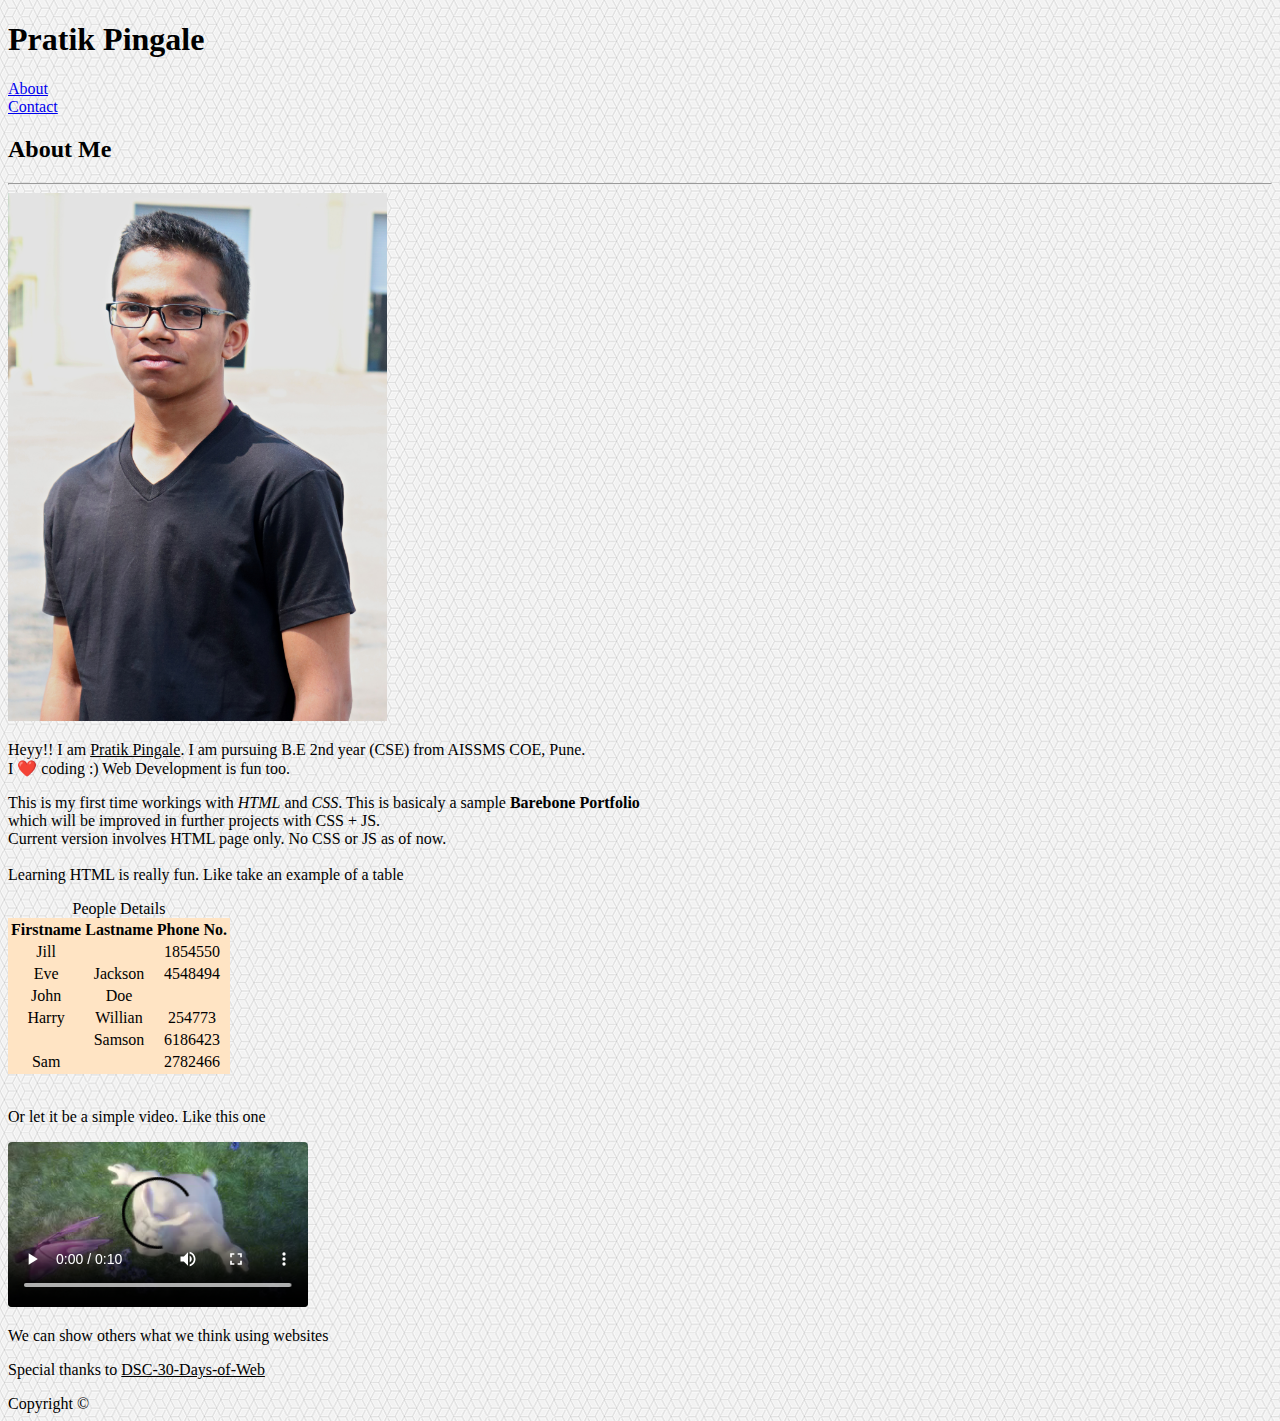
<file: Project_1/index.html>
<!DOCTYPE html>
<html lang="en">

<head>
    <meta charset="UTF-8">
    <meta name="viewport" content="width=device-width, initial-scale=1.0">
    <title>About Me</title>
</head>

<body background="assets/images/bg1.png">

    <div class="main-wrap"style="min-height: calc(100vh - 50px);">
        <header><h1 id="logo">Pratik Pingale</h1></header>

        <div class="nav-wrap">
            <nav>
                <div class="nav-items">
                    <li><a href="index.html">About</a></li>
                    <li><a href="contact.html">Contact</a></li>
                </div>
            </nav>
        </div>

        <div class="main-content">
            <h2>About Me</h2>
            <hr>
            <section>
                <img class="portrait" src="assets/images/portrait.jpg" alt="portrait picture" width="30%">

                <p>Heyy!! I am <u>Pratik Pingale</u>. I am pursuing B.E 2nd year (CSE) from AISSMS COE, Pune.<br>
                    I ❤️ coding :) Web Development is fun too.</p>

                <p>This is my first time workings with <i>HTML</i> and <i>CSS</i>.
                    This is basicaly a sample <b>Barebone Portfolio</b><br>
                    which will be improved in further projects with CSS + JS.<br>
                    Current version involves HTML page only. No CSS or JS as of now.<br><br>
                    Learning HTML is really fun. Like take an example of a table
                </p>

                <table id="table-sample" style="text-align: center;background-color: bisque;">
                    <caption>People Details</caption>
                    <tr>
                        <th>Firstname</th>
                        <th>Lastname</th>
                        <th>Phone No.</th>
                    </tr>
                    <tr>
                        <td>Jill</td>
                        <td></td>
                        <td>1854550</td>
                    </tr>
                    <tr>
                        <td>Eve</td>
                        <td>Jackson</td>
                        <td>4548494</td>
                    </tr>
                    <tr>
                        <td>John</td>
                        <td>Doe</td>
                        <td></td>
                    </tr>
                    <tr>
                        <td>Harry</td>
                        <td>Willian</td>
                        <td>254773</td>
                    </tr>
                    <tr>
                        <td></td>
                        <td>Samson</td>
                        <td>6186423</td>
                    </tr>
                    <tr>
                        <td>Sam</td>
                        <td></td>
                        <td>2782466</td>
                    </tr>
                </table><br>

                <p>Or let it be a simple video. Like this one</p>

                <video width="300" controls style="border-radius: 4px;">
                    <source src="assets/videos/movie.mp4" type="video/mp4">
                    Your browser does not support the video element.
                </video>

                <p>We can show others what we think using websites</p>
                <p>Special thanks to <a href="#" title="Press Ctrl+Shift+M" style="color:inherit">DSC-30-Days-of-Web</a></p>

            </section>
        </div>

    </div>

    <footer height="50px">Copyright &copy;</footer>

</body>

</html>
</file>
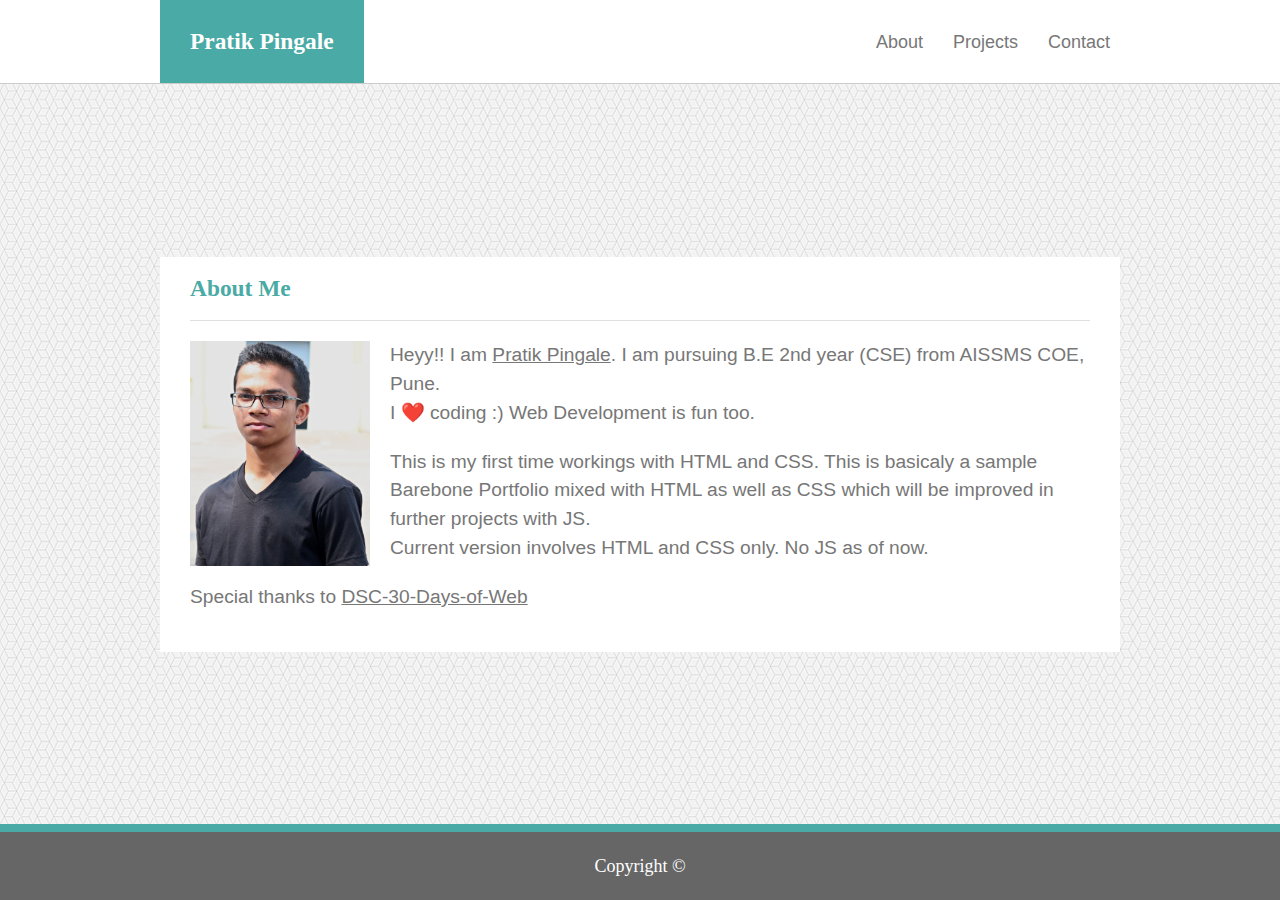
<file: Project_2/index.html>
<!DOCTYPE html>
<html lang="en">

<head>
    <meta charset="UTF-8">
    <meta name="viewport" content="width=device-width, initial-scale=1.0">
    <link rel="stylesheet" href="assets/css/reset.css">
    <link rel="stylesheet" href="assets/css/style.css">
    <title>About Me</title>
</head>

<body>

    <div class="main-wrap">
        <div class="nav-wrap">
            <nav>
                <header><h1 id="logo">Pratik Pingale</h1></header>

                <div class="nav-items">
                    <li><a href="index.html">About</a></li>
                    <li><a href="projects.html">Projects</a></li>
                    <li><a href="contact.html">Contact</a></li>
                </div>
            </nav>
        </div>

        <div class="main-content">
            <h1>About Me</h1>
            <hr>
            <section>
                <img class="portrait" src="assets/images/portrait.jpg" alt="portrait picture" width="20%">

                <p>Heyy!! I am <u>Pratik Pingale</u>. I am pursuing B.E 2nd year (CSE) from AISSMS COE, Pune.<br>
                    I ❤️ coding :) Web Development is fun too.</p>

                <p>This is my first time workings with <i>HTML</i> and <i>CSS</i>.
                    This is basicaly a sample <strong>Barebone Portfolio</strong>
                    mixed with HTML as well as CSS which will be improved in further projects with JS.<br>
                    Current version involves HTML and CSS only. No JS as of now.<br>
                </p>

                <p>Special thanks to <a href="#" title="Press Ctrl+Shift+M" style="color:inherit">DSC-30-Days-of-Web</a></p>

            </section>
        </div>

        <footer>Copyright &copy;</footer>
    </div>

</body>

</html>
</file>
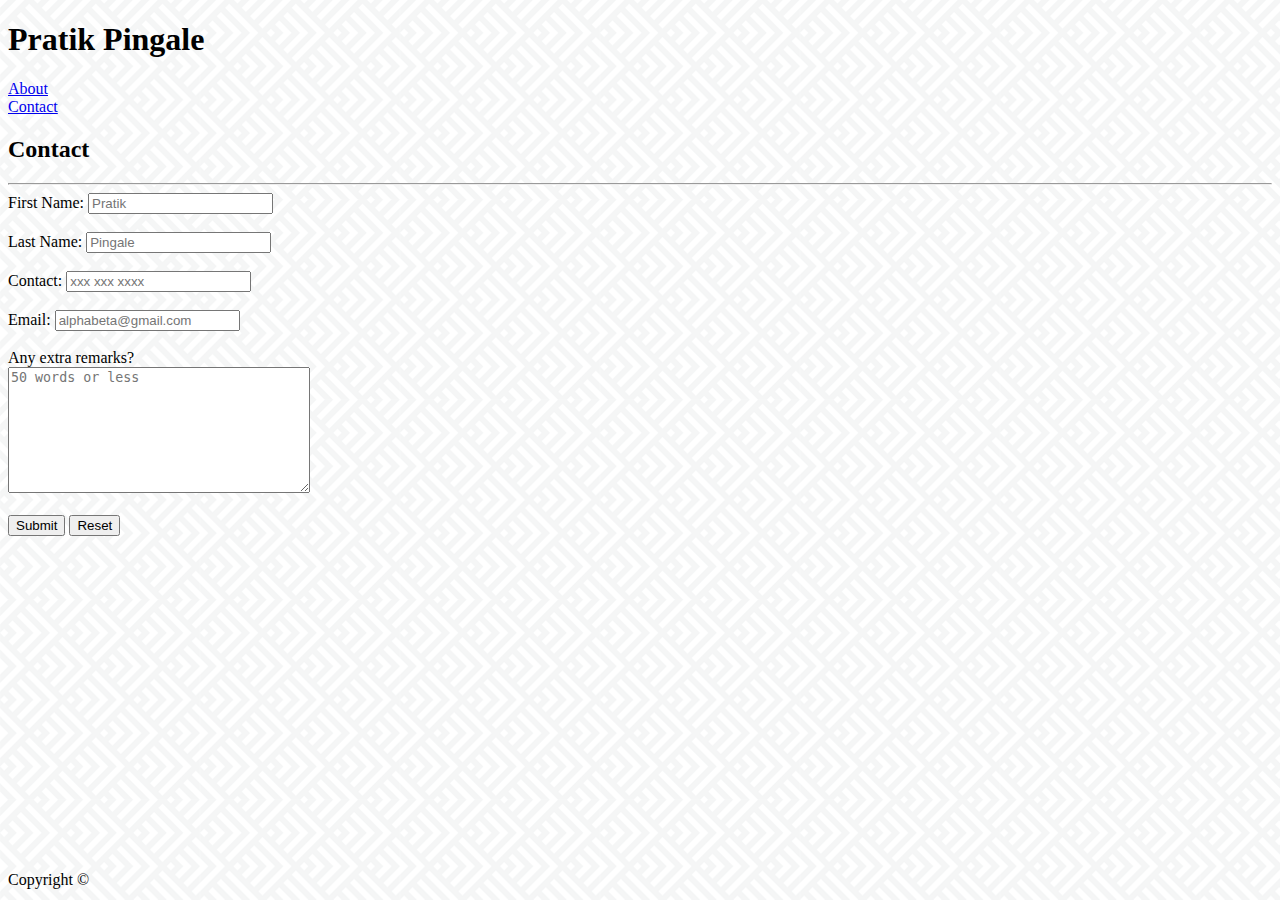
<file: Project_1/contact.html>
<!DOCTYPE html>
<html lang="en">

<head>
    <meta charset="UTF-8">
    <meta name="viewport" content="width=device-width, initial-scale=1.0">
    <title>Contact Me</title>
</head>

<body background="assets/images/bg2.png">

    <div class="main-wrap" style="min-height: calc(100vh - 50px);">
        <header><h1 id="logo">Pratik Pingale</h1></header>

        <div class="nav-wrap">
            <nav>
                <div class="nav-items">
                    <li><a href="index.html">About</a></li>
                    <li><a href="contact.html">Contact</a></li>
                </div>
            </nav>
        </div>

        <div class="main-content">
            <h2>Contact</h2>
            <hr>
            <section>
                <form action="https://www.w3schools.com/action_page.php">
                    <label for="name">First Name: </label>
                    <input type="text" name="name" placeholder="Pratik"><br><br>

                    <label for="name">Last Name: </label>
                    <input type="text" name="name" placeholder="Pingale"><br><br>

                    <label for="form-tel">Contact: </label>
                    <input type="tel" name="tel" maxlenght="20" placeholder="xxx xxx xxxx" id="form-tel"><br><br>

                    <label for="email">Email: </label>
                    <input type="text" name="email" placeholder="alphabeta@gmail.com"><br><br>

                    <label for="message">Any extra remarks?<br></label>
                    <textarea name="comment" rows="8" cols="35" placeholder="50 words or less"></textarea><br><br>

                    <input type="submit" value="Submit">
                    <input type="reset" value="Reset"><br><br>
                </form>
            </section>

        </div>

    </div>

    <footer height="20px">Copyright &copy;</footer>

</body>

</html>
</file>
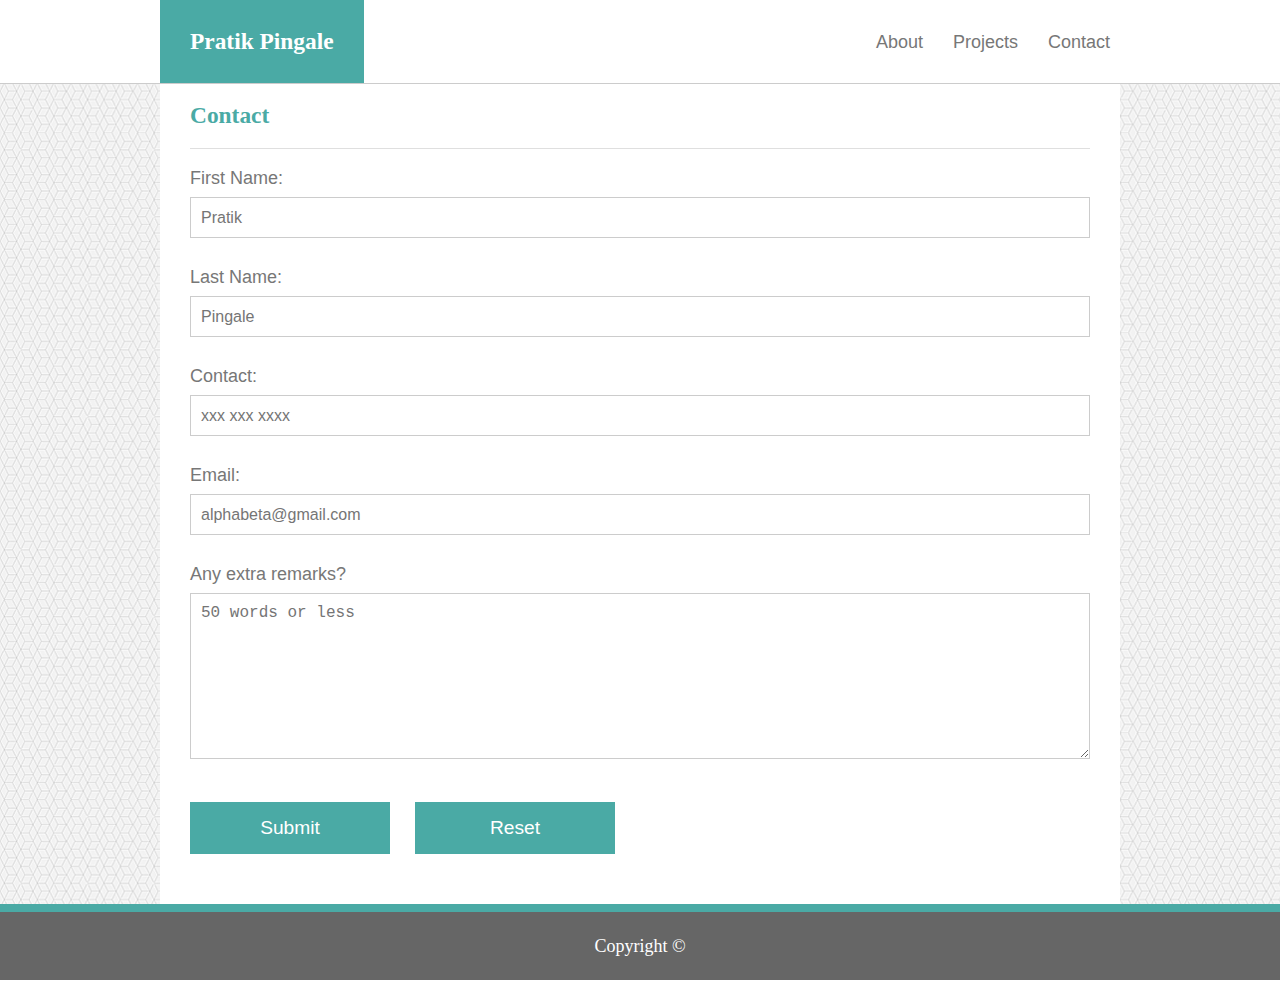
<file: Project_2/contact.html>
<!DOCTYPE html>
<html lang="en">

<head>
    <meta charset="UTF-8">
    <meta name="viewport" content="width=device-width, initial-scale=1.0">
    <link rel="stylesheet" href="assets/css/reset.css">
    <link rel="stylesheet" href="assets/css/style.css">
    <title>Contact Me</title>
</head>

<body>

    <div class="main-wrap">
        <div class="nav-wrap">
            <nav>
                <header><h1 id="logo">Pratik Pingale</h1></header>

                <div class="nav-items">
                    <li><a href="index.html">About</a></li>
                    <li><a href="projects.html">Projects</a></li>
                    <li><a href="contact.html">Contact</a></li>
                </div>
            </nav>
        </div>

        <div class="main-content">
            <h1>Contact</h1>
            <hr>
            <section>
                <form action="https://www.w3schools.com/action_page.php">
                    <label for="name">First Name:</label>
                    <input type="text" name="name" placeholder="Pratik">

                    <label for="name">Last Name:</label>
                    <input type="text" name="name" placeholder="Pingale">

                    <label for="form-tel">Contact:</label>
                    <input type="tel" name="tel" maxlenght="20" placeholder="xxx xxx xxxx" id="form-tel">

                    <label for="email">Email:</label>
                    <input type="text" name="email" placeholder="alphabeta@gmail.com">

                    <label for="message">Any extra remarks?</label>
                    <textarea name="comment" rows="8" cols="35" placeholder="50 words or less"></textarea>

                    <input type="submit" value="Submit">
                    <input type="reset" value="Reset">
                </form>
            </section>

        </div>

        <footer>Copyright &copy;</footer>
    </div>


</body>

</html>
</file>
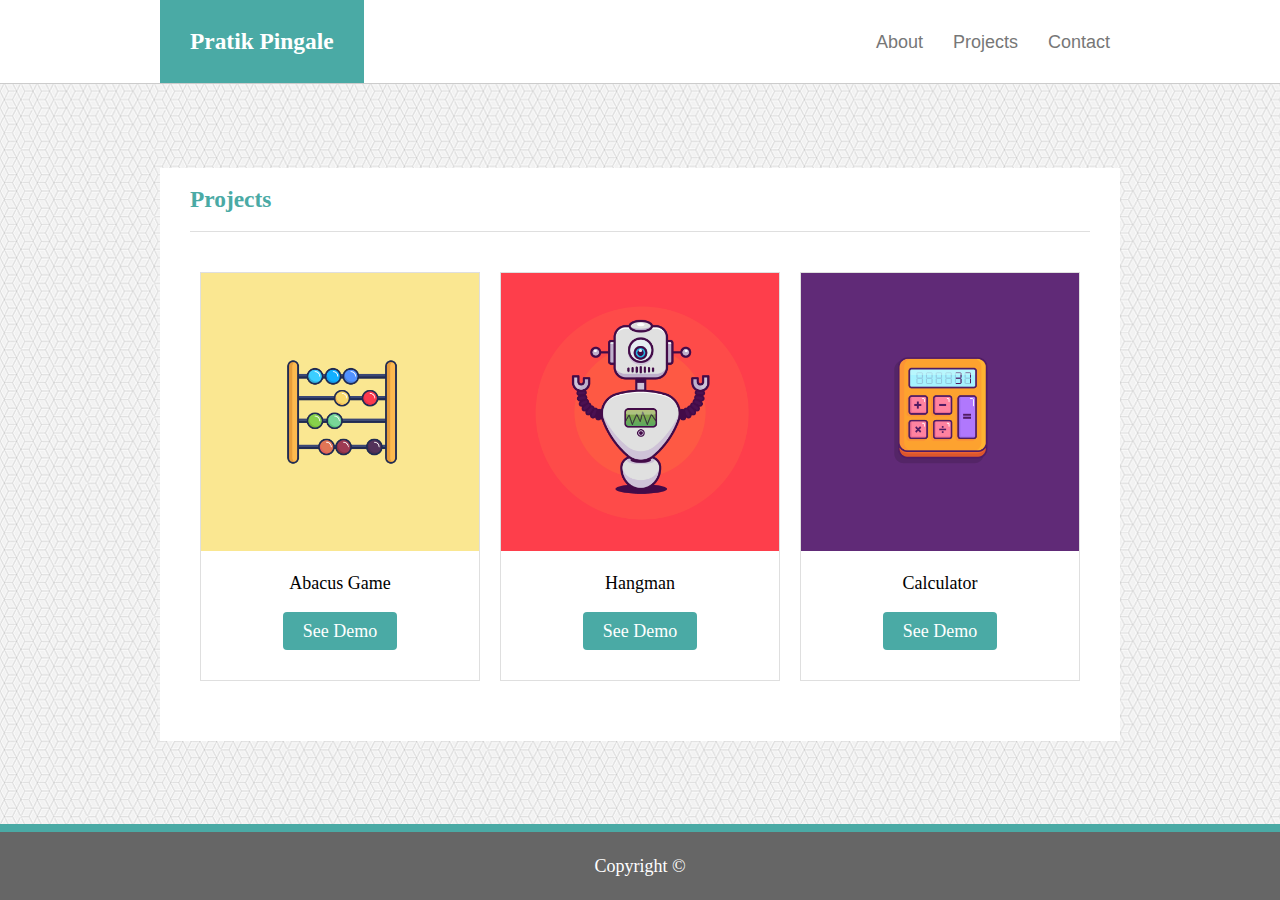
<file: Project_2/projects.html>
<!DOCTYPE html>
<html lang="en">

<head>
    <meta charset="UTF-8">
    <meta name="viewport" content="width=device-width, initial-scale=1.0">
    <title>Projects</title>
    <link rel="stylesheet" href="assets/css/reset.css">
    <link rel="stylesheet" href="assets/css/style.css">
</head>

<body>
    <div class="main-wrap">
        <div class="nav-wrap">
            <nav>
                <header><h1 id="logo">Pratik Pingale</h1></header>

                <div class="nav-items">
                    <li><a href="index.html">About</a></li>
                    <li><a href="projects.html">Projects</a></li>
                    <li><a href="contact.html">Contact</a></li>
                </div>
            </nav>
        </div>

        <div class="main-content">
            <h1>Projects</h1>
            <hr>
            <section class="projects">
                <div class="card">
                    <img src="assets/images/abacus.png" class="img-fluid" alt="abacus illustration">
                    <div class="card-body">
                        <h3 class="card-title">Abacus Game</h3>
                        <a href="#" class="btn btn-primary">See Demo</a>
                    </div>
                </div>
                <div class="card">
                    <img src="assets/images/robot.png" class="img-fluid" alt="Robot illustration">
                    <div class="card-body">
                        <h3 class="card-title">Hangman</h3>
                        <a href="#" class="btn btn-primary">See Demo</a>
                    </div>
                </div>
                <div class="card">
                    <img src="assets/images/calculator.png" class="img-fluid" alt="Calculator illustration">
                    <div class="card-body">
                        <h3 class="card-title">Calculator</h3>
                        <a href="#" class="btn btn-primary">See Demo</a>
                    </div>
                </div>

            </section>

        </div>

        <footer>Copyright &copy;</footer>
    </div>



</body>

</html>
</file>
<file: Project_2/assets/css/style.css>
body {
	font-size: 18px;
	background-image: url('../images/bg1.png');
}

.img-fluid {
	max-width: 100%;
}

.main-wrap {
	display: flex;
	flex-direction: column;
	min-height: 100vh;
	justify-content: space-between;
}

.nav-wrap {
	background-color: #ffffff;
	border-bottom: 1px solid #cccccc;
}

nav {
	max-width: 960px;
	margin: 0 auto;
	display: flex;
	justify-content: space-between;
}

#logo {
	background-color: #4aaaa5;
	color: #ffffff;
	padding: 30px 30px;
	margin: 0;
}

h1 {
	margin-bottom: 20px;
	font-size: 1.3em;
	font-weight: bold;
	color: #4aaaa5;
}

hr {
	margin-top: 10px;
	margin-bottom: 20px;
	border: 0;
	border-top: 1px solid rgba(0, 0, 0, .125);
}

nav .nav-items {
	display: flex;
	align-items: center;
	padding-right: 10px;
	list-style: none;
	font-family: 'Arial', 'Helvetica Neue', Helvetica, sans-serif;
}

nav .nav-items li {
	padding-left: 30px;
}

nav .nav-items li a {
	text-decoration: none;
	color: #777777;
}

nav .nav-items li a:hover {
	color: #4aaaa5;
}

.main-content {
	max-width: 900px;
	margin: 0 auto;
	background-color: #ffffff;
	border: #dddddd;
	padding: 20px 30px;
}

section.projects {
	margin: 30px auto;
	display: flex;
}

.card {
	margin: 10px;
	text-align: center;
	border: 1px solid rgba(0, 0, 0, .125);
}

.card-body {
	padding: 1.25rem;
}

.card-title {
	margin-bottom: 10px;
}

.btn-primary {
	text-decoration: none;
	display: inline-block;
	border-radius: 4px;
	color: #ffffff;
	padding: 10px 20px;
	margin: 10px;
	background-color: #4aaaa5;
}

.portrait {
	float: left;
	padding-right: 20px;
}

p {
	color: #777777;
	font-family: 'Arial', 'Helvetica Neue', Helvetica, sans-serif;
	margin-bottom: 20px;
	font-size: 1.2rem;
	line-height: 1.5em;
}

form {
	font-family: 'Arial', 'Helvetica Neue', Helvetica, sans-serif;
	color: #777777;
}

input,
textarea {
	font-size: 0.89em;
	width: 100%;
	border: 1px solid #ccc;
	box-sizing: border-box;
	margin: 10px 0px 30px 0px;
	padding: 10px;
}

form input[type=submit], [type=reset] {
	background-color: #4aaaa5;
	border: none;
	color: white;
	margin-right: 20px;
	font-size: 1.2rem;
	padding: 15px;
	width: 200px;
}

footer {
	width: 100%;
	padding: 25px 0px;
	text-align: center;
	background-color: #666666;
	border-top: 8px solid #4aaaa5;
	color: white;
}

/* MEDIA QUERIES */

@media screen and (max-width: 768px) {
	nav {
		display: block;
	}

	#logo {
		text-align: center;
	}

	nav .nav-items {
		padding: 20px;
		justify-content: center;
	}

	nav .nav-items li {
		padding: 0px 10px;
	}

	.main-content {
		margin: 50px auto;
	}

	.portrait {
		width: 100%;
		margin: 15px auto;
	}
}

@media screen and (min-width: 640px) {
	.portrait {
		max-width: 30%;
		margin: 0 auto;
	}
}
</file>
